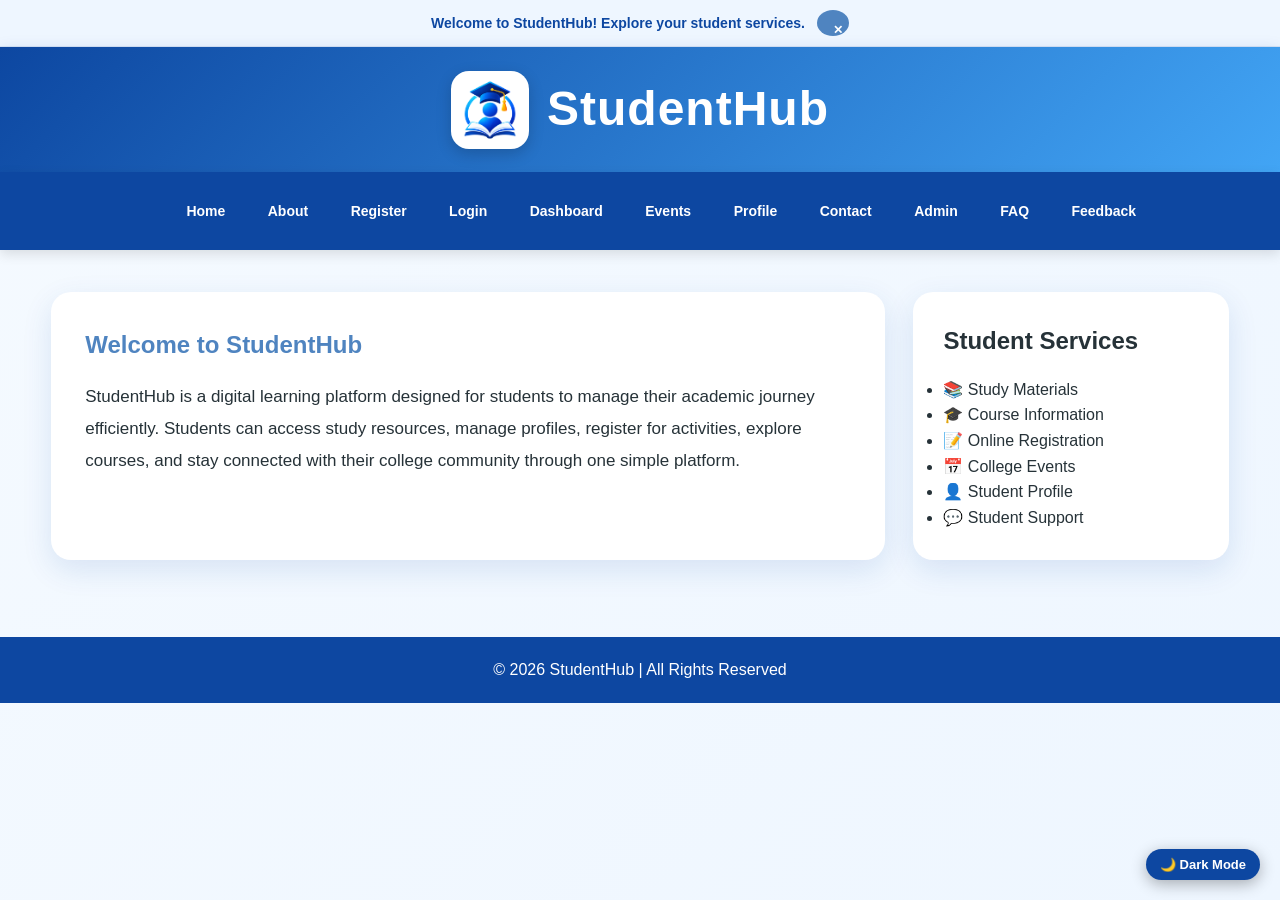
<file: html-main/index.html>
<!DOCTYPE html>
<html lang="en">
<head>
    <meta charset="UTF-8">
    <meta name="viewport" content="width=device-width, initial-scale=1.0">
    <title>StudentHub - Home</title>
    <link rel="stylesheet" href="style.css">
    
    <script src="script.js" defer></script>
</head>
<body>
<header>


<img src="logo.png" alt="StudentHub Logo">

<h1>StudentHub</h1>

</header>




<nav>

<a href="index.html"></a>
<a href="home.html">Home</a>
<a href="about.html">About</a>
<a href="register.html">Register</a>
<a href="login.html">Login</a>
<a href="dashboard.html">Dashboard</a>
<a href="events.html">Events</a>
<a href="profile.html">Profile</a>
<a href="contact.html">Contact</a>
<a href="admin.html">Admin</a>
<a href="faq.html">FAQ</a>
<a href="feedback.html">Feedback</a>

</nav>




<main>


<section>

<h2>Welcome to StudentHub</h2>


<p>

StudentHub is a digital learning platform designed for students to manage
their academic journey efficiently. Students can access study resources,
manage profiles, register for activities, explore courses, and stay connected
with their college community through one simple platform.

</p>




</section>



<aside>


<h2>Student Services</h2>


<ul>

<li>📚 Study Materials</li>

<li>🎓 Course Information</li>

<li>📝 Online Registration</li>

<li>📅 College Events</li>

<li>👤 Student Profile</li>

<li>💬 Student Support</li>


</ul>


</aside>


</main>




<footer>

<p>&copy; 2026 StudentHub | All Rights Reserved</p>

</footer>
</body>
</html>
</file>
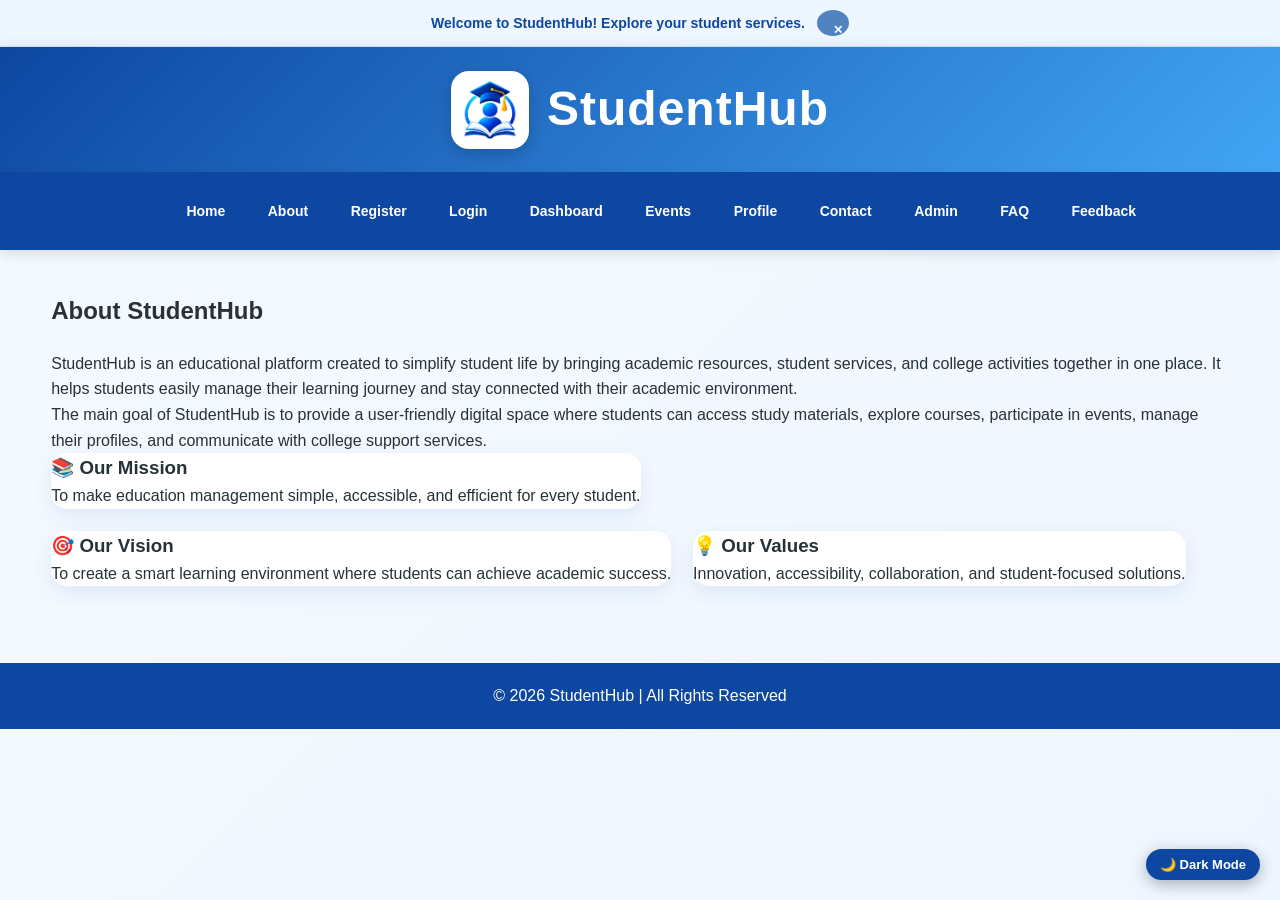
<file: html-main/about.html>
<!DOCTYPE html>
<html lang="en">
<head>
    <meta charset="UTF-8">
    <meta name="viewport" content="width=device-width, initial-scale=1.0">
    <title>StudentHub - About</title>
    
    <link rel="stylesheet" href="style.css">
        <script src="script.js" defer></script>
</head>
<body>
<header>

<img src="logo.png" alt="StudentHub Logo">


<h1>StudentHub</h1>

</header>




<nav>
    

<a href="index.html"></a>
<a href="home.html">Home</a>
<a href="about.html">About</a>
<a href="register.html">Register</a>
<a href="login.html">Login</a>
<a href="dashboard.html">Dashboard</a>
<a href="events.html">Events</a>
<a href="profile.html">Profile</a>
<a href="contact.html">Contact</a>
<a href="admin.html">Admin</a>
<a href="faq.html">FAQ</a>
<a href="feedback.html">Feedback</a>

</nav>




<main>


<div class="container">


<h2>About StudentHub</h2>


<p>

StudentHub is an educational platform created to simplify student life by
bringing academic resources, student services, and college activities together
in one place. It helps students easily manage their learning journey and stay
connected with their academic environment.

</p>


<p>

The main goal of StudentHub is to provide a user-friendly digital space where
students can access study materials, explore courses, participate in events,
manage their profiles, and communicate with college support services.

</p>



<div class="cards">


<div class="card">

<h3>📚 Our Mission</h3>

<p>
To make education management simple, accessible, and efficient for every student.
</p>

</div>



<div class="card">

<h3>🎯 Our Vision</h3>

<p>
To create a smart learning environment where students can achieve academic success.
</p>

</div>



<div class="card">

<h3>💡 Our Values</h3>

<p>
Innovation, accessibility, collaboration, and student-focused solutions.
</p>

</div>


</div>



</div>


</main>





<footer>

<p>&copy; 2026 StudentHub | All Rights Reserved</p>

</footer>
</body>
</html>
</file>
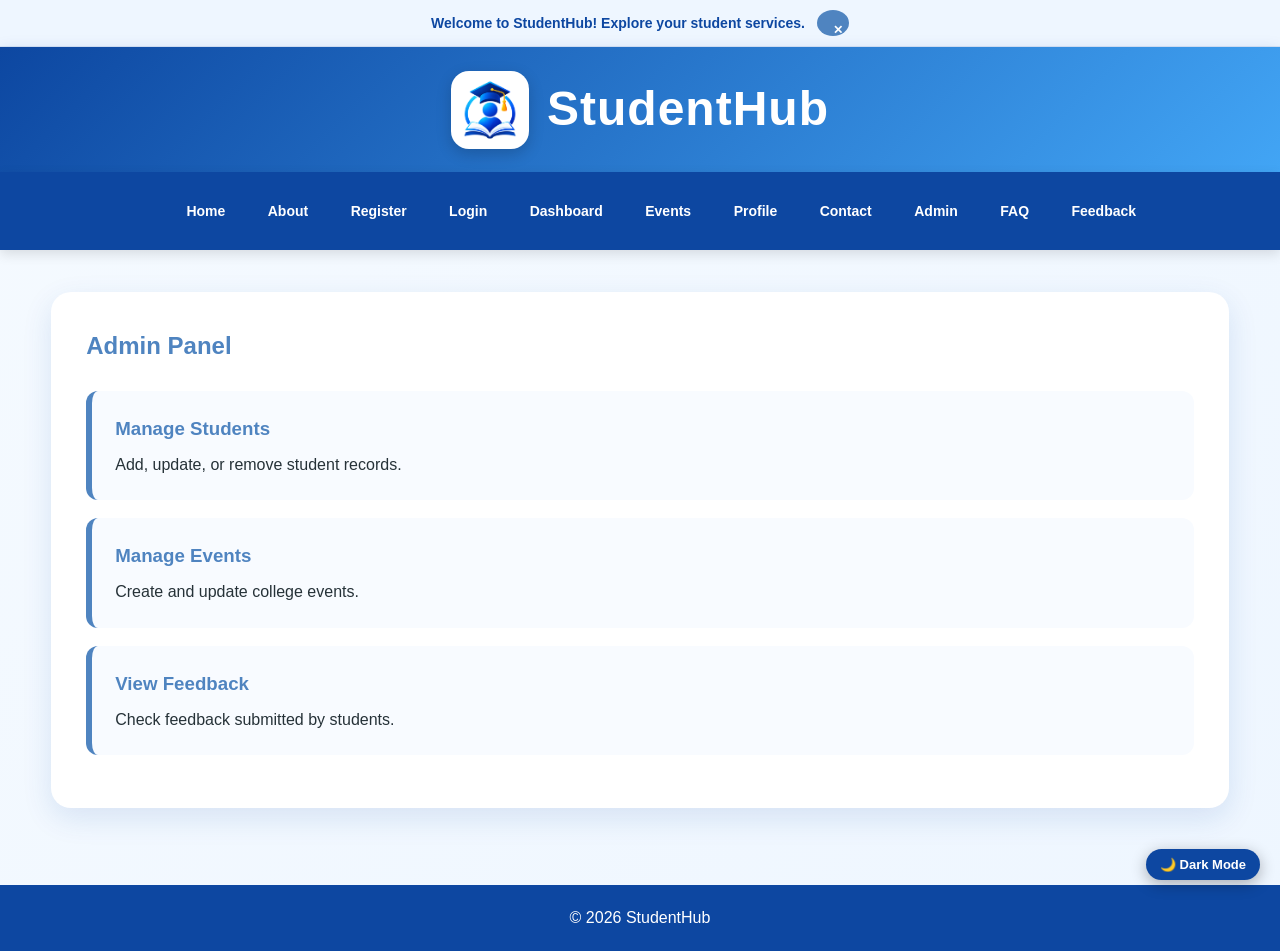
<file: html-main/admin.html>
<!DOCTYPE html>
<html lang="en">
<head>
    <meta charset="UTF-8">
    <meta name="viewport" content="width=device-width, initial-scale=1.0">
    <title>Admin | StudentHub</title>
    
    <link rel="stylesheet" href="style.css">
        <script src="script.js" defer></script>
</head>
<body>
<header>
        <img src="logo.png" alt="StudentHub Logo"> 
        <h1>StudentHub</h1>
    </header>

    <nav aria-label="Main Navigation">

        <a href="index.html"></a>
        <a href="home.html">Home</a>
        <a href="about.html">About</a>
        <a href="register.html">Register</a>
        <a href="login.html">Login</a>
        <a href="dashboard.html">Dashboard</a>
        <a href="events.html">Events</a>
        <a href="profile.html">Profile</a>
        <a href="contact.html">Contact</a>
        <a href="admin.html">Admin</a>
        <a href="faq.html">FAQ</a>
        <a href="feedback.html">Feedback</a>

    </nav>


    <main>

        <section>

            <h2>Admin Panel</h2>

            <article>
                <h3>Manage Students</h3>
                <p>Add, update, or remove student records.</p>
            </article>

            <article>
                <h3>Manage Events</h3>
                <p>Create and update college events.</p>
            </article>

            <article>
                <h3>View Feedback</h3>
                <p>Check feedback submitted by students.</p>
            </article>

        </section>

    </main>

    <footer>
        <p>&copy; 2026 StudentHub</p>
    </footer>
</body>
</html>
</file>
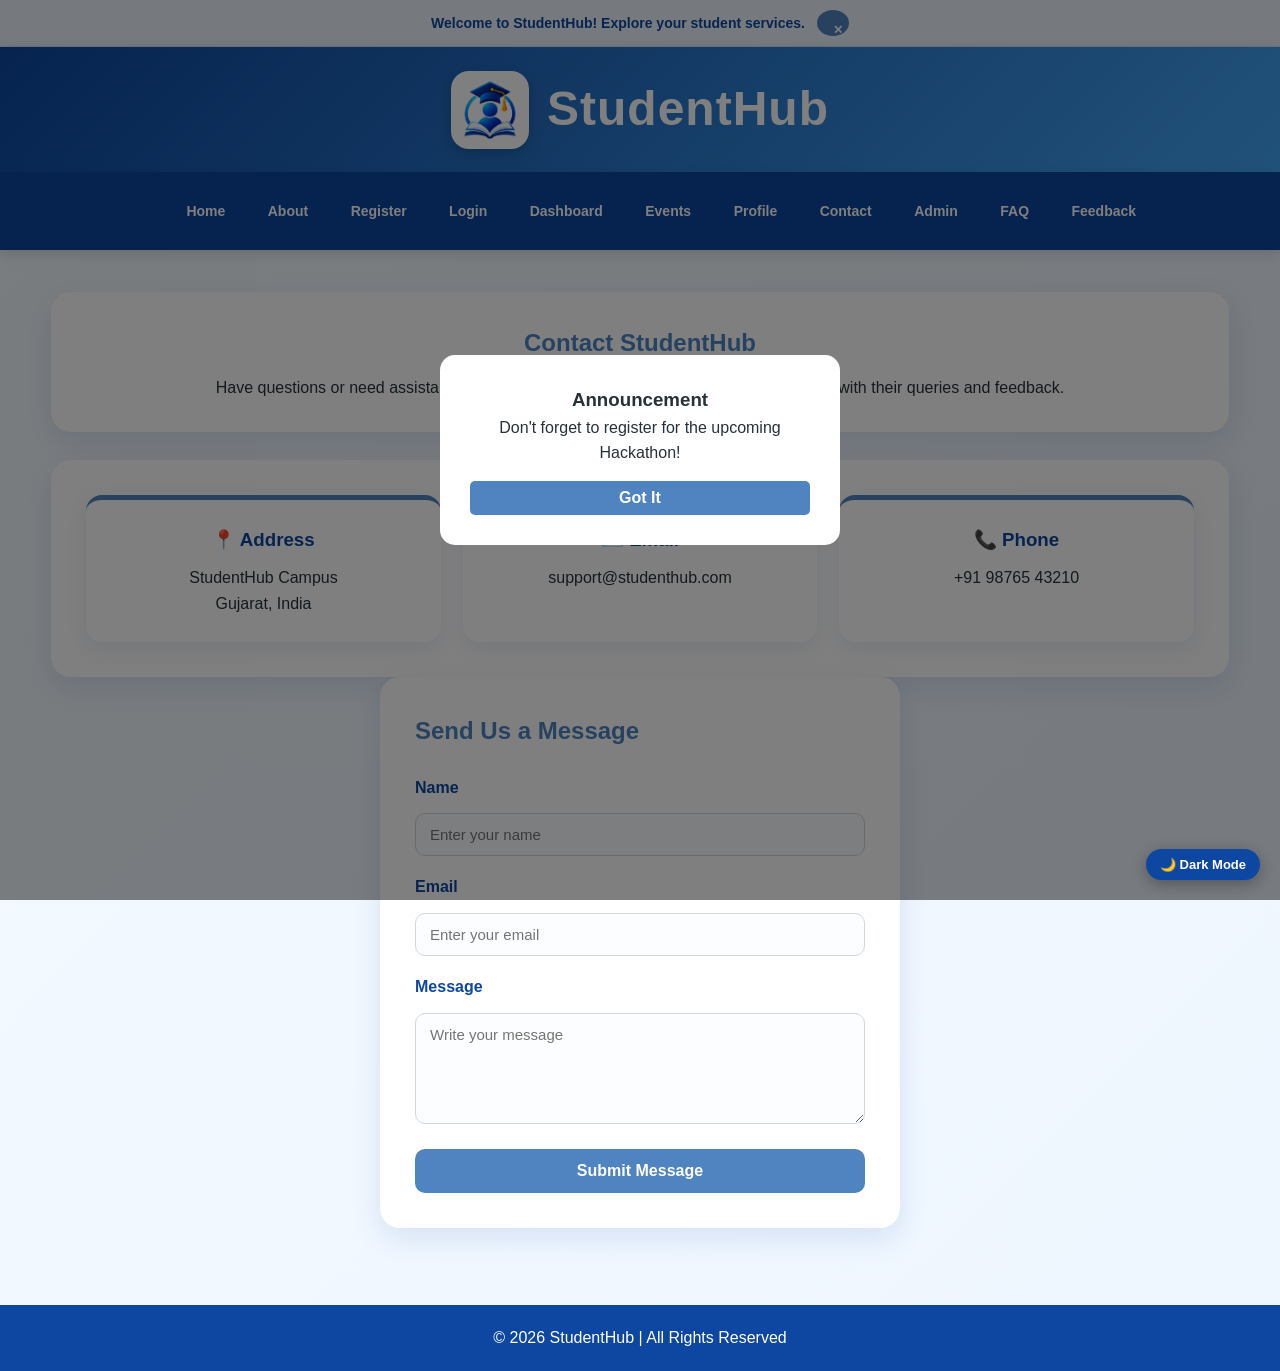
<file: html-main/contact.html>
<!DOCTYPE html>
<html lang="en">
<head>
    <meta charset="UTF-8">
    <meta name="viewport" content="width=device-width, initial-scale=1.0">
    <title>StudentHub - Contact</title>
    
    <link rel="stylesheet" href="style.css">
        <script src="script.js" defer></script>
</head>
<body>
<header>

<img src="logo.png" alt="StudentHub Logo">


<h1>StudentHub</h1>

</header>







<nav>

<a href="index.html"> </a>
<a href="home.html">Home</a>
<a href="about.html">About</a>
<a href="register.html">Register</a>
<a href="login.html">Login</a>
<a href="dashboard.html">Dashboard</a>
<a href="events.html">Events</a>
<a href="profile.html">Profile</a>
<a href="contact.html">Contact</a>
<a href="admin.html">Admin</a>
<a href="faq.html">FAQ</a>
<a href="feedback.html">Feedback</a>

</nav>







<main>


<div class="container">





<section class="title">


<h2>Contact StudentHub</h2>


<p>

Have questions or need assistance? Our support team is always ready to help
students with their queries and feedback.

</p>


</section>








<section class="contact-cards">



<div class="contact-card">

<h3>📍 Address</h3>

<p>
StudentHub Campus<br>
Gujarat, India
</p>

</div>





<div class="contact-card">

<h3>📧 Email</h3>

<p>
support@studenthub.com
</p>

</div>





<div class="contact-card">

<h3>📞 Phone</h3>

<p>
+91 98765 43210
</p>

</div>



</section>











<section class="form-box">



<h2>Send Us a Message</h2>



<form>



<label>Name</label>

<input type="text" placeholder="Enter your name" required>




<label>Email</label>

<input type="email" placeholder="Enter your email" required>




<label>Message</label>

<textarea rows="5" placeholder="Write your message"></textarea>





<button type="submit">

Submit Message

</button>




</form>

</div>



</section>






</div>


</main>







<footer>

<p>&copy; 2026 StudentHub | All Rights Reserved</p>

</footer>
</body>
</html>
</file>
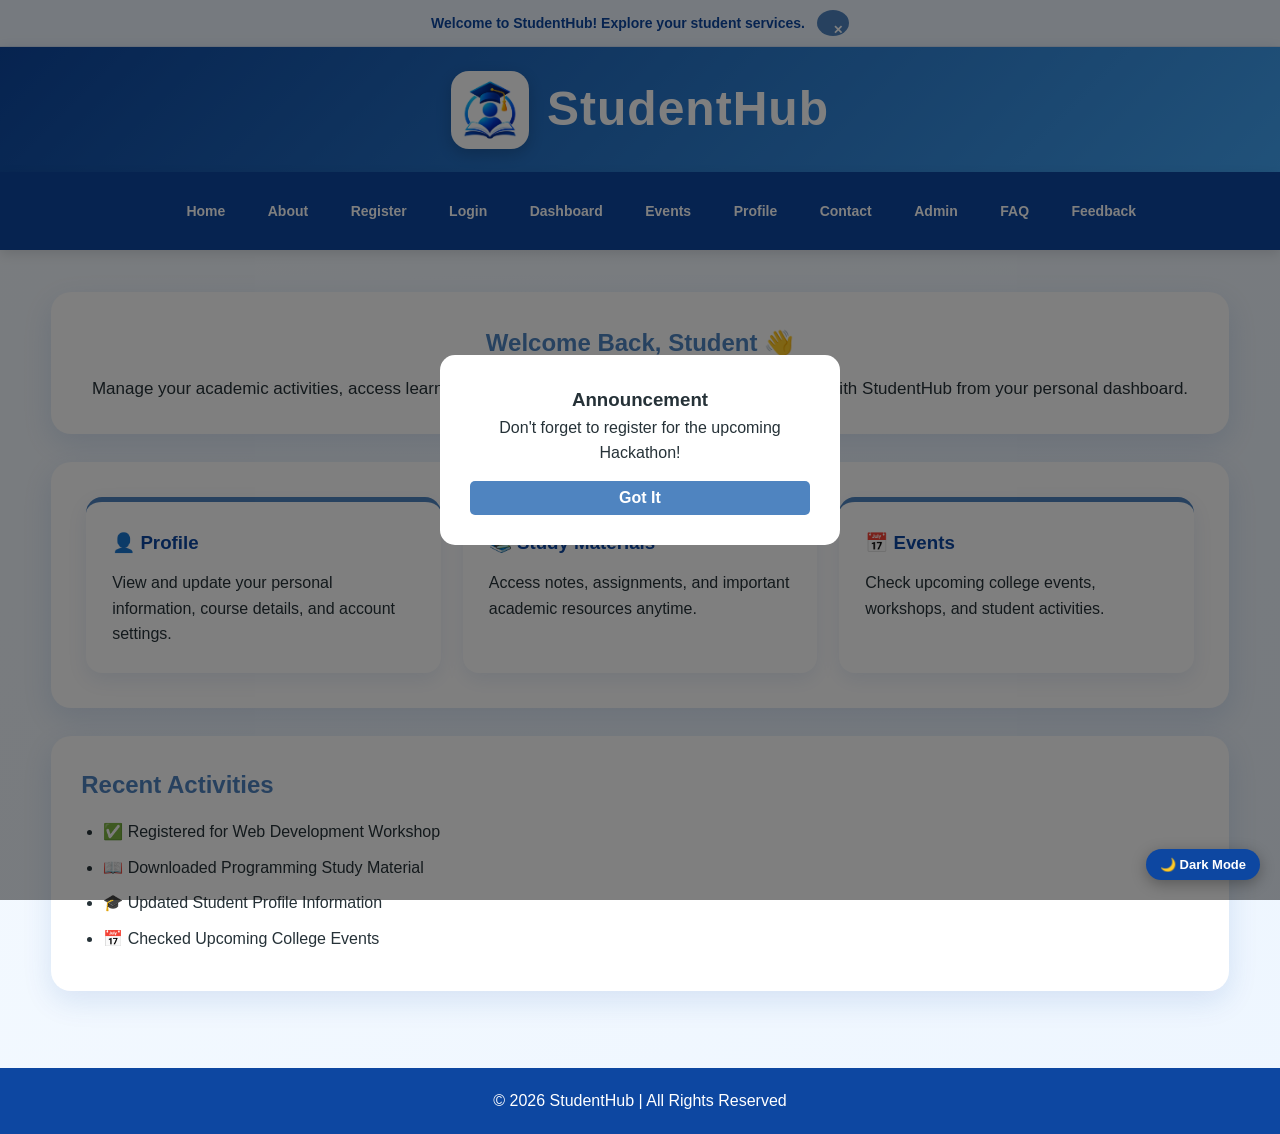
<file: html-main/dashboard.html>
<!DOCTYPE html>
<html lang="en">
<head>
    <meta charset="UTF-8">
    <meta name="viewport" content="width=device-width, initial-scale=1.0">
    <title>StudentHub - Dashboard</title>
    
    <link rel="stylesheet" href="style.css">
        <script src="script.js" defer></script>
</head>
<body>
<header>

<img src="logo.png" alt="StudentHub Logo">


<h1>StudentHub</h1>

</header>


<nav>

<a href="index.html"></a>
<a href="home.html">Home</a>
<a href="about.html">About</a>
<a href="register.html">Register</a>
<a href="login.html">Login</a>
<a href="dashboard.html">Dashboard</a>
<a href="events.html">Events</a>
<a href="profile.html">Profile</a>
<a href="contact.html">Contact</a>
<a href="admin.html">Admin</a>
<a href="faq.html">FAQ</a>
<a href="feedback.html">Feedback</a>

</nav>






<main>


<div class="dashboard">



<section class="welcome">

<h2>Welcome Back, Student 👋</h2>

<p>
Manage your academic activities, access learning resources, explore events,
and stay connected with StudentHub from your personal dashboard.
</p>

</section>







<section class="cards">


<div class="card">

<h3>👤 Profile</h3>

<p>
View and update your personal information, course details, and account settings.
</p>

</div>





<div class="card">

<h3>📚 Study Materials</h3>

<p>
Access notes, assignments, and important academic resources anytime.
</p>

</div>





<div class="card">

<h3>📅 Events</h3>

<p>
Check upcoming college events, workshops, and student activities.
</p>

</div>



</section>







<section class="activity">


<h2>Recent Activities</h2>


<ul>

<li>✅ Registered for Web Development Workshop</li>

<li>📖 Downloaded Programming Study Material</li>

<li>🎓 Updated Student Profile Information</li>

<li>📅 Checked Upcoming College Events</li>


</ul>


</section>






</div>


</main>







<footer>

<p>&copy; 2026 StudentHub | All Rights Reserved</p>

</footer>
</body>
</html>
</file>
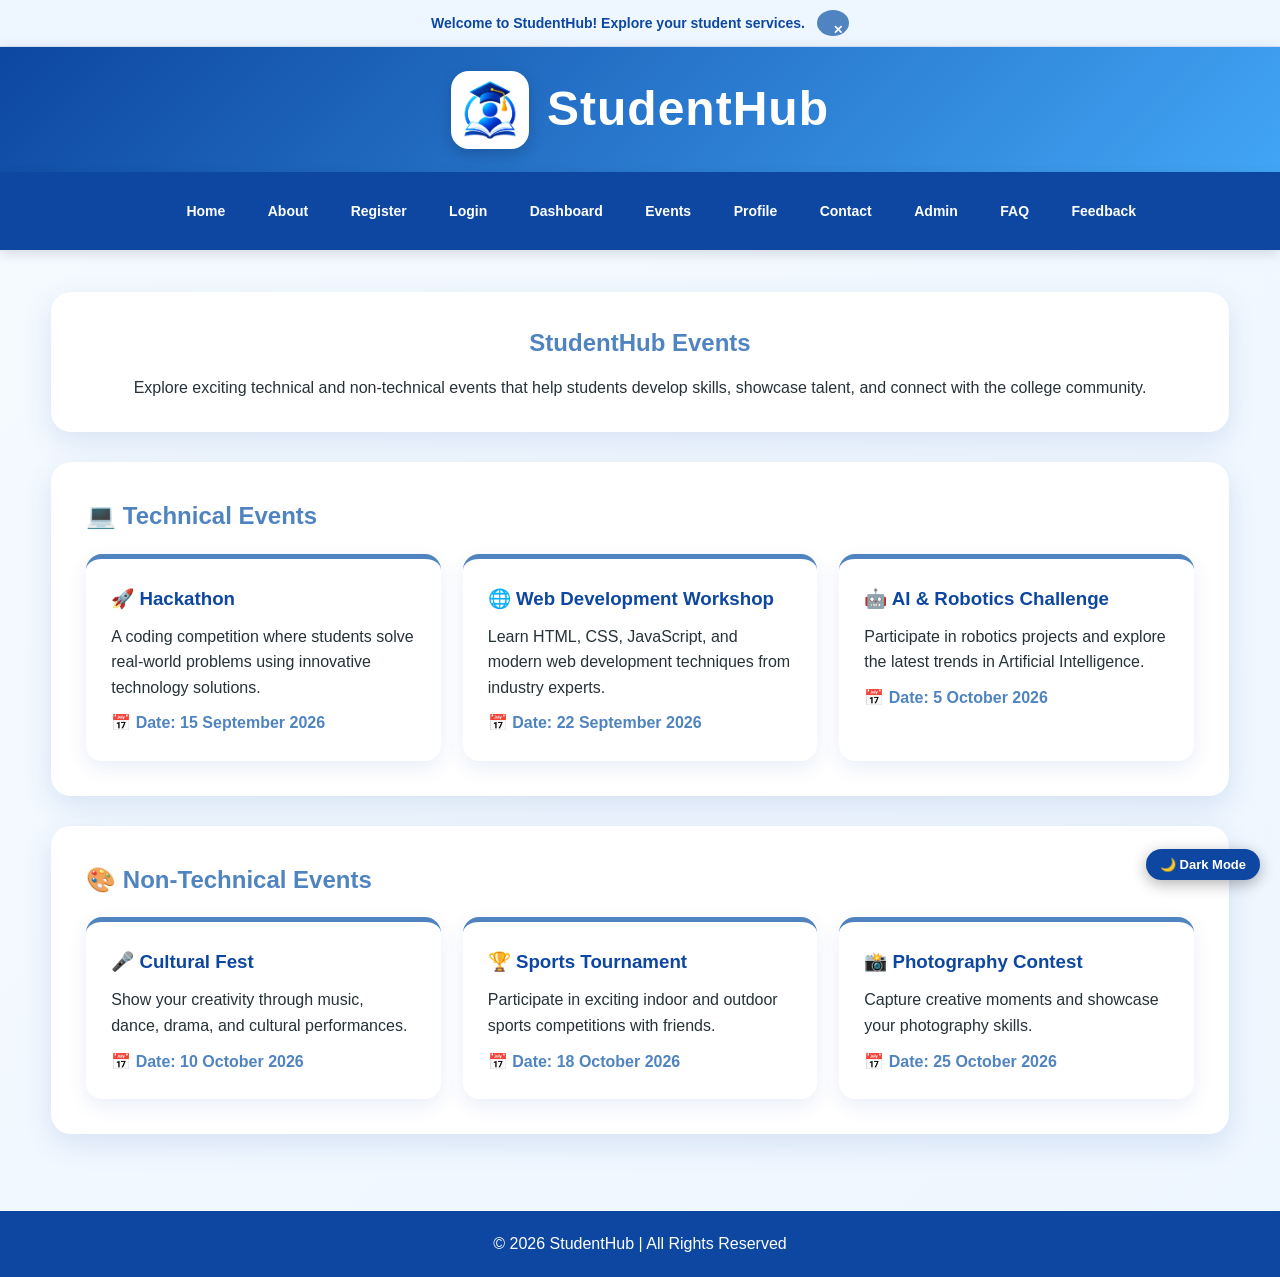
<file: html-main/events.html>
<!DOCTYPE html>
<html lang="en">
<head>
    <meta charset="UTF-8">
    <meta name="viewport" content="width=device-width, initial-scale=1.0">
    <title>StudentHub - Events</title>
    <link rel="stylesheet" href="style.css">
    <script src="script.js" defer></script>
</head>
<body>
<header>

<img src="logo.png" alt="StudentHub Logo">


<h1>StudentHub</h1>

</header>







<nav>

<a href="index.html"></a>
<a href="home.html">Home</a>
<a href="about.html">About</a>
<a href="register.html">Register</a>
<a href="login.html">Login</a>
<a href="dashboard.html">Dashboard</a>
<a href="events.html">Events</a>
<a href="profile.html">Profile</a>
<a href="contact.html">Contact</a>
<a href="admin.html">Admin</a>
<a href="faq.html">FAQ</a>
<a href="feedback.html">Feedback</a>

</nav>







<main>


<div class="container">



<section class="title">


<h2>StudentHub Events</h2>


<p>

Explore exciting technical and non-technical events that help students
develop skills, showcase talent, and connect with the college community.

</p>


</section>







<section class="event-section">


<h2>💻 Technical Events</h2>



<div class="events">





<div class="event-card">

<h3>🚀 Hackathon</h3>

<p>
A coding competition where students solve real-world problems using
innovative technology solutions.
</p>

<span>📅 Date: 15 September 2026</span>

</div>






<div class="event-card">

<h3>🌐 Web Development Workshop</h3>

<p>
Learn HTML, CSS, JavaScript, and modern web development techniques from
industry experts.
</p>

<span>📅 Date: 22 September 2026</span>

</div>






<div class="event-card">

<h3>🤖 AI & Robotics Challenge</h3>

<p>
Participate in robotics projects and explore the latest trends in
Artificial Intelligence.
</p>

<span>📅 Date: 5 October 2026</span>

</div>




</div>


</section>









<section class="event-section">


<h2>🎨 Non-Technical Events</h2>



<div class="events">





<div class="event-card">

<h3>🎤 Cultural Fest</h3>

<p>
Show your creativity through music, dance, drama, and cultural performances.
</p>

<span>📅 Date: 10 October 2026</span>

</div>







<div class="event-card">

<h3>🏆 Sports Tournament</h3>

<p>
Participate in exciting indoor and outdoor sports competitions with friends.
</p>

<span>📅 Date: 18 October 2026</span>

</div>







<div class="event-card">

<h3>📸 Photography Contest</h3>

<p>
Capture creative moments and showcase your photography skills.
</p>

<span>📅 Date: 25 October 2026</span>

</div>





</div>


</section>






</div>


</main>








<footer>

<p>&copy; 2026 StudentHub | All Rights Reserved</p>

</footer>
</body>
</html>
</file>
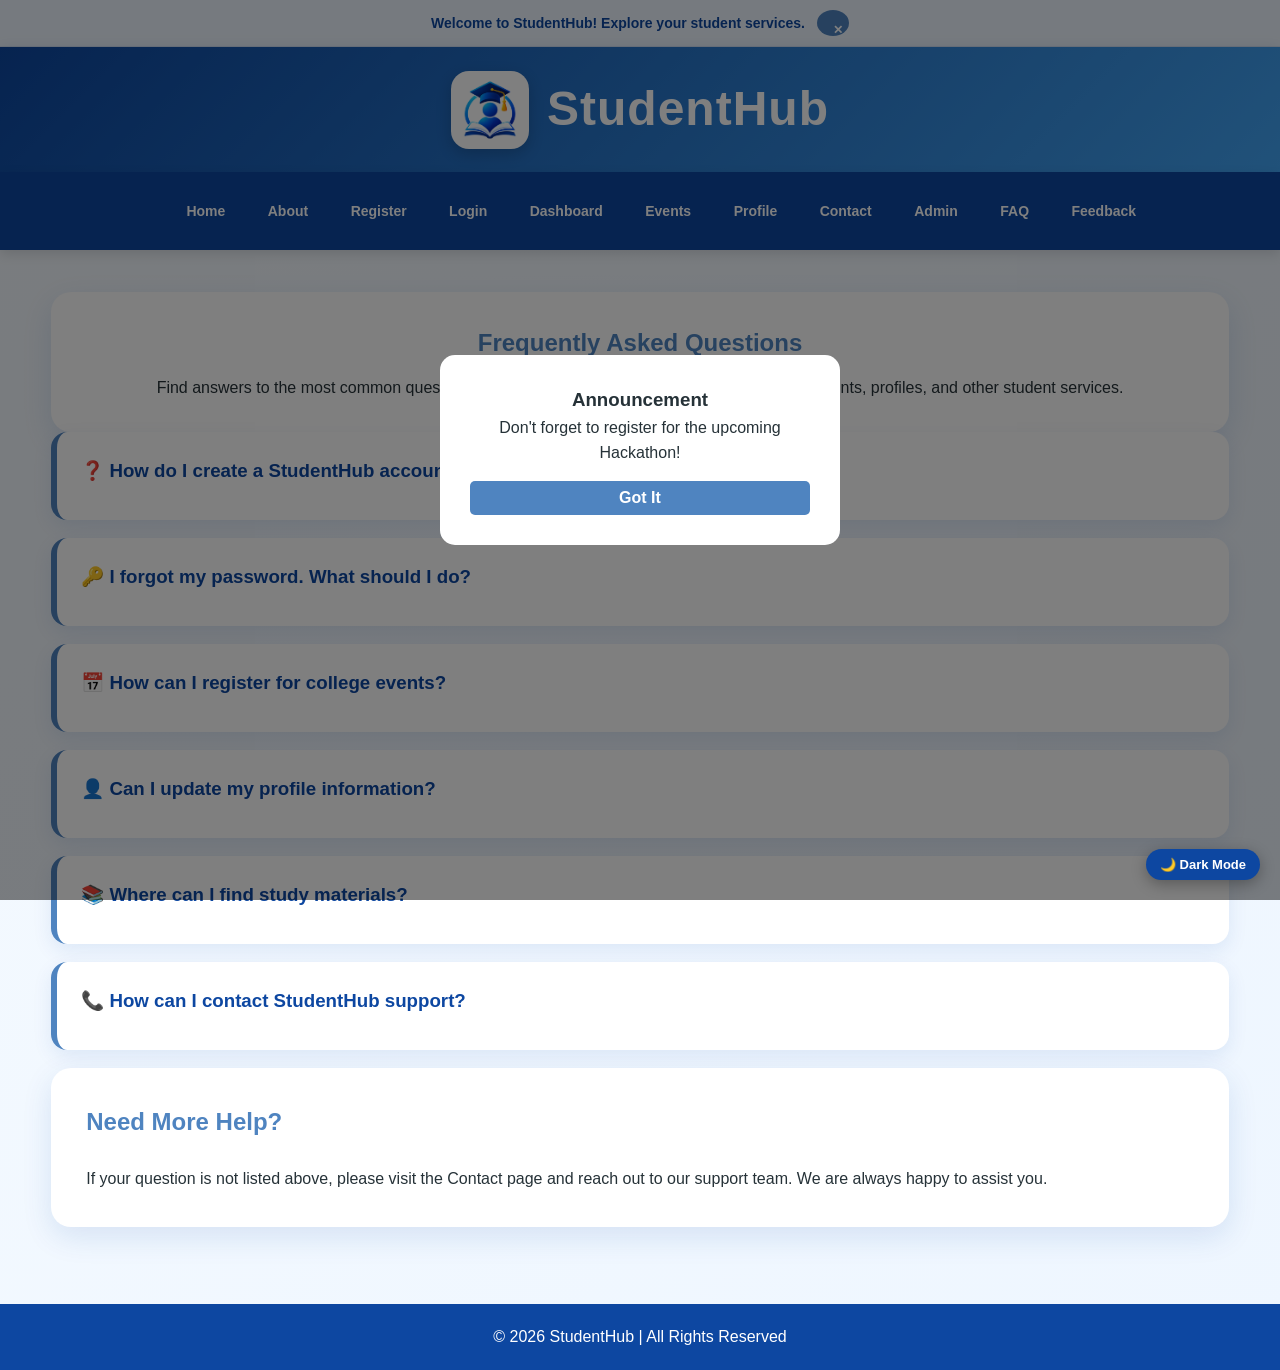
<file: html-main/faq.html>
<!DOCTYPE html>
<html lang="en">
<head>
    <meta charset="UTF-8">
    <meta name="viewport" content="width=device-width, initial-scale=1.0">
    <title>StudentHub - FAQ</title>
    <link rel="stylesheet" href="style.css">
    <script src="script.js" defer></script>
</head>
<body>
<header>

<img src="logo.png" alt="StudentHub Logo">


<h1>StudentHub</h1>

</header>


<nav>

<a href="index.html"></a>
<a href="home.html">Home</a>
<a href="about.html">About</a>
<a href="register.html">Register</a>
<a href="login.html">Login</a>
<a href="dashboard.html">Dashboard</a>
<a href="events.html">Events</a>
<a href="profile.html">Profile</a>
<a href="contact.html">Contact</a>
<a href="admin.html">Admin</a>
<a href="faq.html">FAQ</a>
<a href="feedback.html">Feedback</a>

</nav>


<main>

<div class="container">

<section class="title">

<h2>Frequently Asked Questions</h2>

<p>
Find answers to the most common questions about StudentHub, including
registration, login, events, profiles, and other student services.
</p>

</section>


<div class="faq-box">

<h3>❓ How do I create a StudentHub account?</h3>

<p>
Go to the <strong>Register</strong> page, fill in your personal details,
and click the <strong>Create Account</strong> button.
</p>

</div>


<div class="faq-box">

<h3>🔑 I forgot my password. What should I do?</h3>

<p>
Click the <strong>Forgot Password</strong> link on the Login page and
follow the instructions to reset your password.
</p>

</div>


<div class="faq-box">

<h3>📅 How can I register for college events?</h3>

<p>
Visit the <strong>Events</strong> page to view technical and non-technical
events. Select the event you wish to participate in and complete the registration process.
</p>

</div>


<div class="faq-box">

<h3>👤 Can I update my profile information?</h3>

<p>
Yes. Open the <strong>Profile</strong> page where you can view and update
your personal and academic details.
</p>

</div>


<div class="faq-box">

<h3>📚 Where can I find study materials?</h3>

<p>
Study materials, assignments, and academic resources are available through
your Student Dashboard.
</p>

</div>


<div class="faq-box">

<h3>📞 How can I contact StudentHub support?</h3>

<p>
Visit the <strong>Contact</strong> page to find our email address, phone
number, and office location.
</p>

</div>


<section class="help">

<h2>Need More Help?</h2>

<p>
If your question is not listed above, please visit the Contact page and
reach out to our support team. We are always happy to assist you.
</p>

</section>

</div>

</main>



<footer>

<p>&copy; 2026 StudentHub | All Rights Reserved</p>

</footer>
</body>
</html>
</file>
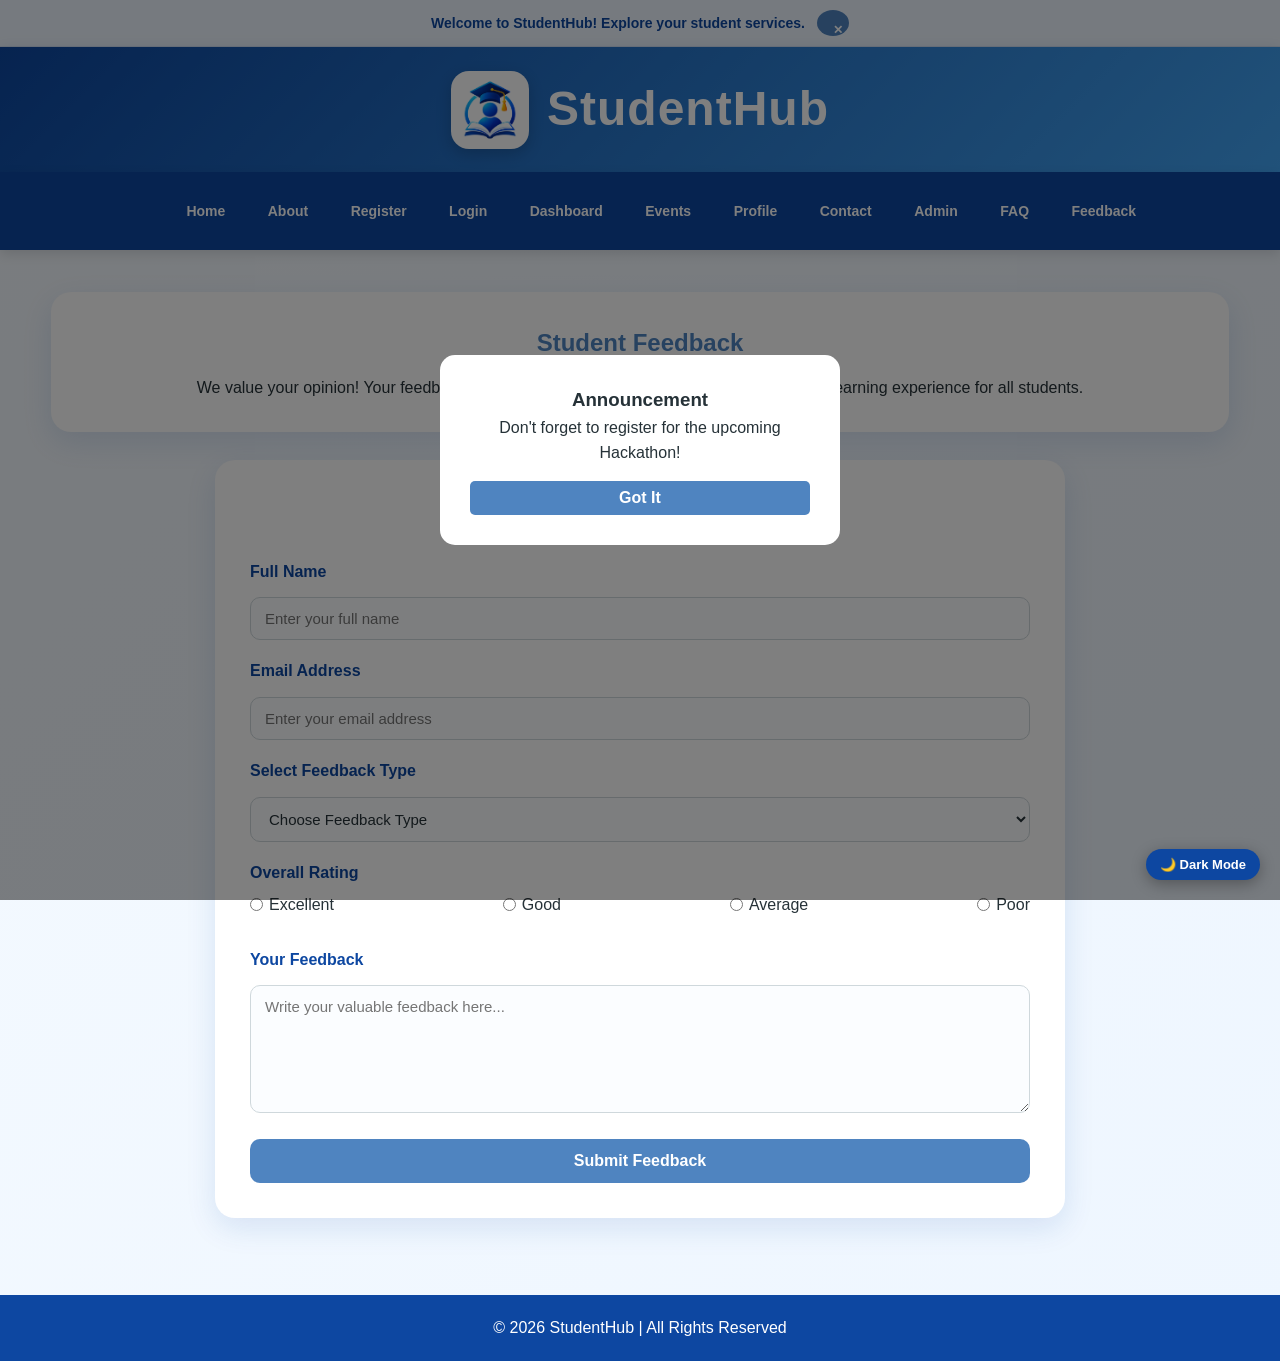
<file: html-main/feedback.html>
<!DOCTYPE html>
<html lang="en">
<head>
    <meta charset="UTF-8">
    <meta name="viewport" content="width=device-width, initial-scale=1.0">
    <title>StudentHub - Feedback</title>
    <link rel="stylesheet" href="style.css">
    <script src="script.js" defer></script>
</head>
<body>
<header>

<img src="logo.png" alt="StudentHub Logo">


<h1>StudentHub</h1>

</header>



<nav>

<a href="index.html"></a>
<a href="home.html">Home</a>
<a href="about.html">About</a>
<a href="register.html">Register</a>
<a href="login.html">Login</a>
<a href="dashboard.html">Dashboard</a>
<a href="events.html">Events</a>
<a href="profile.html">Profile</a>
<a href="contact.html">Contact</a>
<a href="admin.html">Admin</a>
<a href="faq.html">FAQ</a>
<a href="feedback.html">Feedback</a>

</nav>



<main>

<div class="container">

<section class="heading">

<h2>Student Feedback</h2>

<p>

We value your opinion! Your feedback helps us improve StudentHub and provide
a better learning experience for all students.

</p>

</section>



<section class="feedback-form">

<h2>Feedback Form</h2>

<form>

<label>Full Name</label>
<input type="text" placeholder="Enter your full name" required>

<label>Email Address</label>
<input type="email" placeholder="Enter your email address" required>

<label>Select Feedback Type</label>

<select required>

<option value="">Choose Feedback Type</option>
<option>Website Design</option>
<option>Study Materials</option>
<option>Events</option>
<option>Technical Support</option>
<option>Suggestion</option>
<option>Complaint</option>

</select>

<label>Overall Rating</label>

<div class="rating">

<label><input type="radio" name="rating"> Excellent</label>

<label><input type="radio" name="rating"> Good</label>

<label><input type="radio" name="rating"> Average</label>

<label><input type="radio" name="rating"> Poor</label>

</div>

<label>Your Feedback</label>

<textarea rows="6" placeholder="Write your valuable feedback here..." required></textarea>

<button type="submit">Submit Feedback</button>

</form>

</section>

</div>

</main>



<footer>

<p>&copy; 2026 StudentHub | All Rights Reserved</p>

</footer>
</body>
</html>
</file>
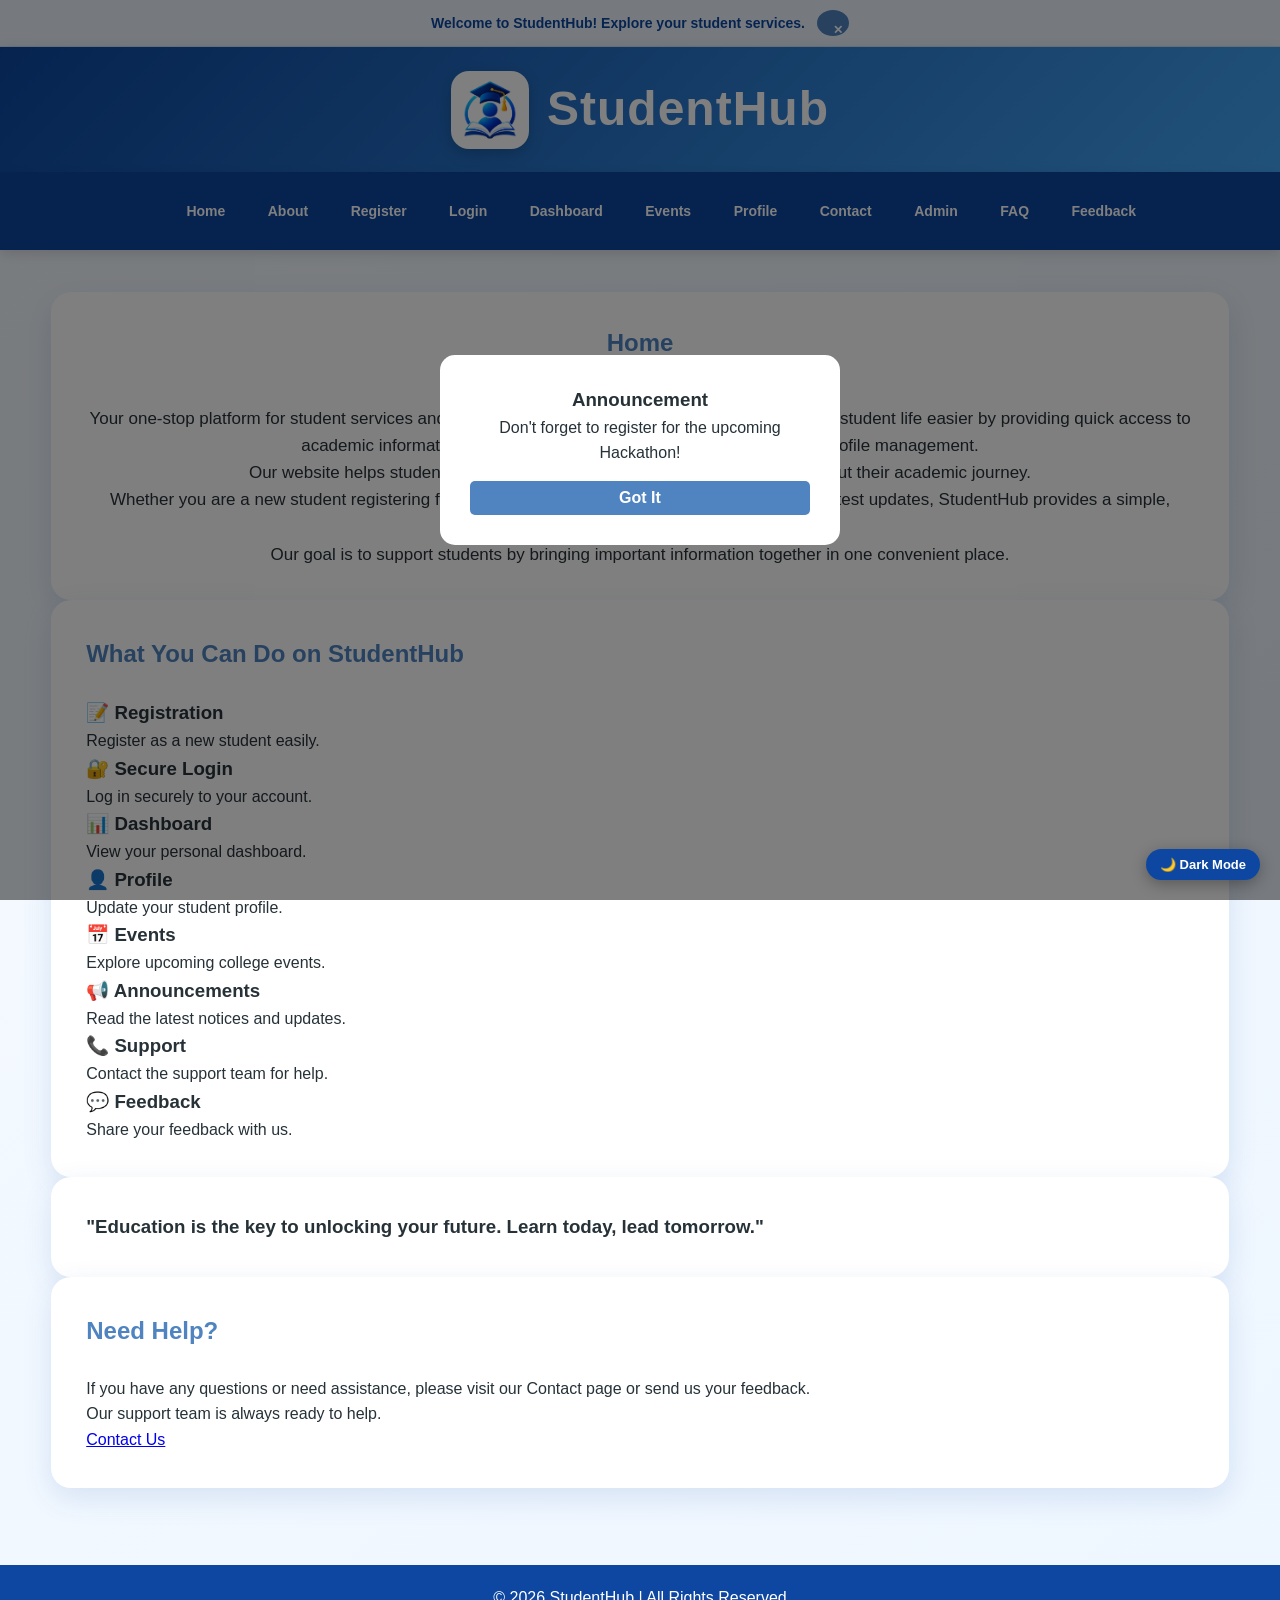
<file: html-main/home.html>
<!DOCTYPE html>
<html lang="en">

<head>
    <meta charset="UTF-8">
    <meta name="viewport" content="width=device-width, initial-scale=1.0">

    <title>StudentHub - Home</title>

    <link rel="stylesheet" href="style.css">
    <script src="script.js" defer></script>
</head>

<body>

    <!-- Header -->
    <header>
        <img src="logo.png" alt="StudentHub Logo">
        <h1>StudentHub</h1>
    </header>


    <!-- Navigation Bar -->
    <nav>
        <a href="index.html"></a>
        <a href="home.html">Home</a>
        <a href="about.html">About</a>
        <a href="register.html">Register</a>
        <a href="login.html">Login</a>
        <a href="dashboard.html">Dashboard</a>
        <a href="events.html">Events</a>
        <a href="profile.html">Profile</a>
        <a href="contact.html">Contact</a>
        <a href="admin.html">Admin</a>
        <a href="faq.html">FAQ</a>
        <a href="feedback.html">Feedback</a>
    </nav>


    <!-- Main Content -->
    <main>

        <!-- Welcome Section -->
        <section class="welcome">

            <h2>Home</h2>

            <h3>Welcome to StudentHub</h3>

            <p>
                Your one-stop platform for student services and campus activities.
                StudentHub is designed to make student life easier by providing
                quick access to academic information, college events,
                announcements, and personal profile management.
            </p>

            <p>
                Our website helps students stay informed, connected, and organized
                throughout their academic journey.
            </p>

            <p>
                Whether you are a new student registering for the first time or
                a returning student checking the latest updates, StudentHub
                provides a simple, secure, and user-friendly experience.
            </p>

            <p>
                Our goal is to support students by bringing important information
                together in one convenient place.
            </p>

        </section>


        <!-- StudentHub Features -->
        <section class="features">

            <h2>What You Can Do on StudentHub</h2>

            <div class="feature-container">

                <div class="feature-card">
                    <h3>📝 Registration</h3>
                    <p>Register as a new student easily.</p>
                </div>

                <div class="feature-card">
                    
                    <h3>🔐 Secure Login</h3>
                    <p>Log in securely to your account.</p>
                </div>

                <div class="feature-card">
                    <h3>📊 Dashboard</h3>
                    <p>View your personal dashboard.</p>
                </div>

                <div class="feature-card">
                    <h3>👤 Profile</h3>
                    <p>Update your student profile.</p>
                </div>

                <div class="feature-card">
                    <h3>📅 Events</h3>
                    <p>Explore upcoming college events.</p>
                </div>

                <div class="feature-card">
                    <h3>📢 Announcements</h3>
                    <p>Read the latest notices and updates.</p>
                </div>

                <div class="feature-card">
                    <h3>📞 Support</h3>
                    <p>Contact the support team for help.</p>
                </div>

                <div class="feature-card">
                    <h3>💬 Feedback</h3>
                    <p>Share your feedback with us.</p>
                </div>

            </div>

        </section>


        <!-- Quote -->
        <section class="quote">

            <h3>
                "Education is the key to unlocking your future.
                Learn today, lead tomorrow."
            </h3>

        </section>


        <!-- Help Section -->
        <section class="help">

            <h2>Need Help?</h2>

            <p>
                If you have any questions or need assistance,
                please visit our Contact page or send us your feedback.
            </p>

            <p>
                Our support team is always ready to help.
            </p>

            <a href="contact.html" class="button">Contact Us</a>

        </section>

    </main>


    <!-- Footer -->
    <footer>

        <p>
            &copy; 2026 StudentHub | All Rights Reserved
        </p>

    </footer>

</body>

</html>
</file>
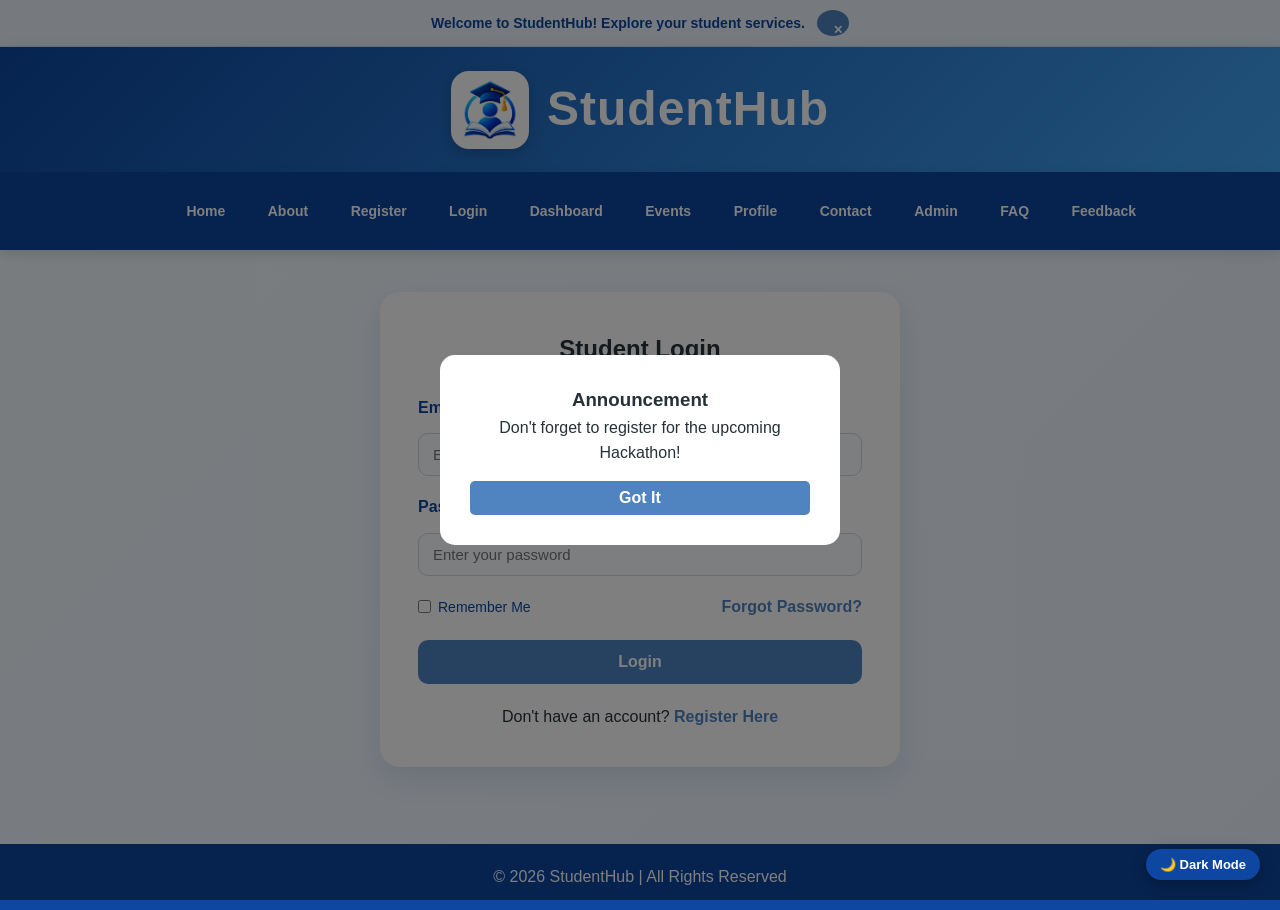
<file: html-main/login.html>
<!DOCTYPE html>
<html lang="en">
<head>
    <meta charset="UTF-8">
    <meta name="viewport" content="width=device-width, initial-scale=1.0">
    <title>StudentHub - Login</title>
    <link rel="stylesheet" href="style.css">
    <script src="script.js" defer></script>
</head>
<body>
<header>

<img src="logo.png" alt="StudentHub Logo">


<h1>StudentHub</h1>

</header>






<nav>

<a href="index.html"> </a>
<a href="home.html">Home</a>
<a href="about.html">About</a>
<a href="register.html">Register</a>
<a href="login.html">Login</a>
<a href="dashboard.html">Dashboard</a>
<a href="events.html">Events</a>
<a href="profile.html">Profile</a>
<a href="contact.html">Contact</a>
<a href="admin.html">Admin</a>
<a href="faq.html">FAQ</a>
<a href="feedback.html">Feedback</a>

</nav>






<main>


<div class="login-box">


<h2>Student Login</h2>



<form>


<label>Email Address</label>

<input type="email" placeholder="Enter your email" required>




<label>Password</label>

<input type="password" placeholder="Enter your password" required>





<div class="options">


<label>

<input type="checkbox">

Remember Me

</label>


<a href="#">Forgot Password?</a>


</div>





<button type="submit">

Login

</button>



</form>




<div class="register">

Don't have an account?

<a href="register.html">

Register Here

</a>


</div>



</div>


</main>






<footer>

<p>&copy; 2026 StudentHub | All Rights Reserved</p>

</footer>
</body>
</html>
</file>
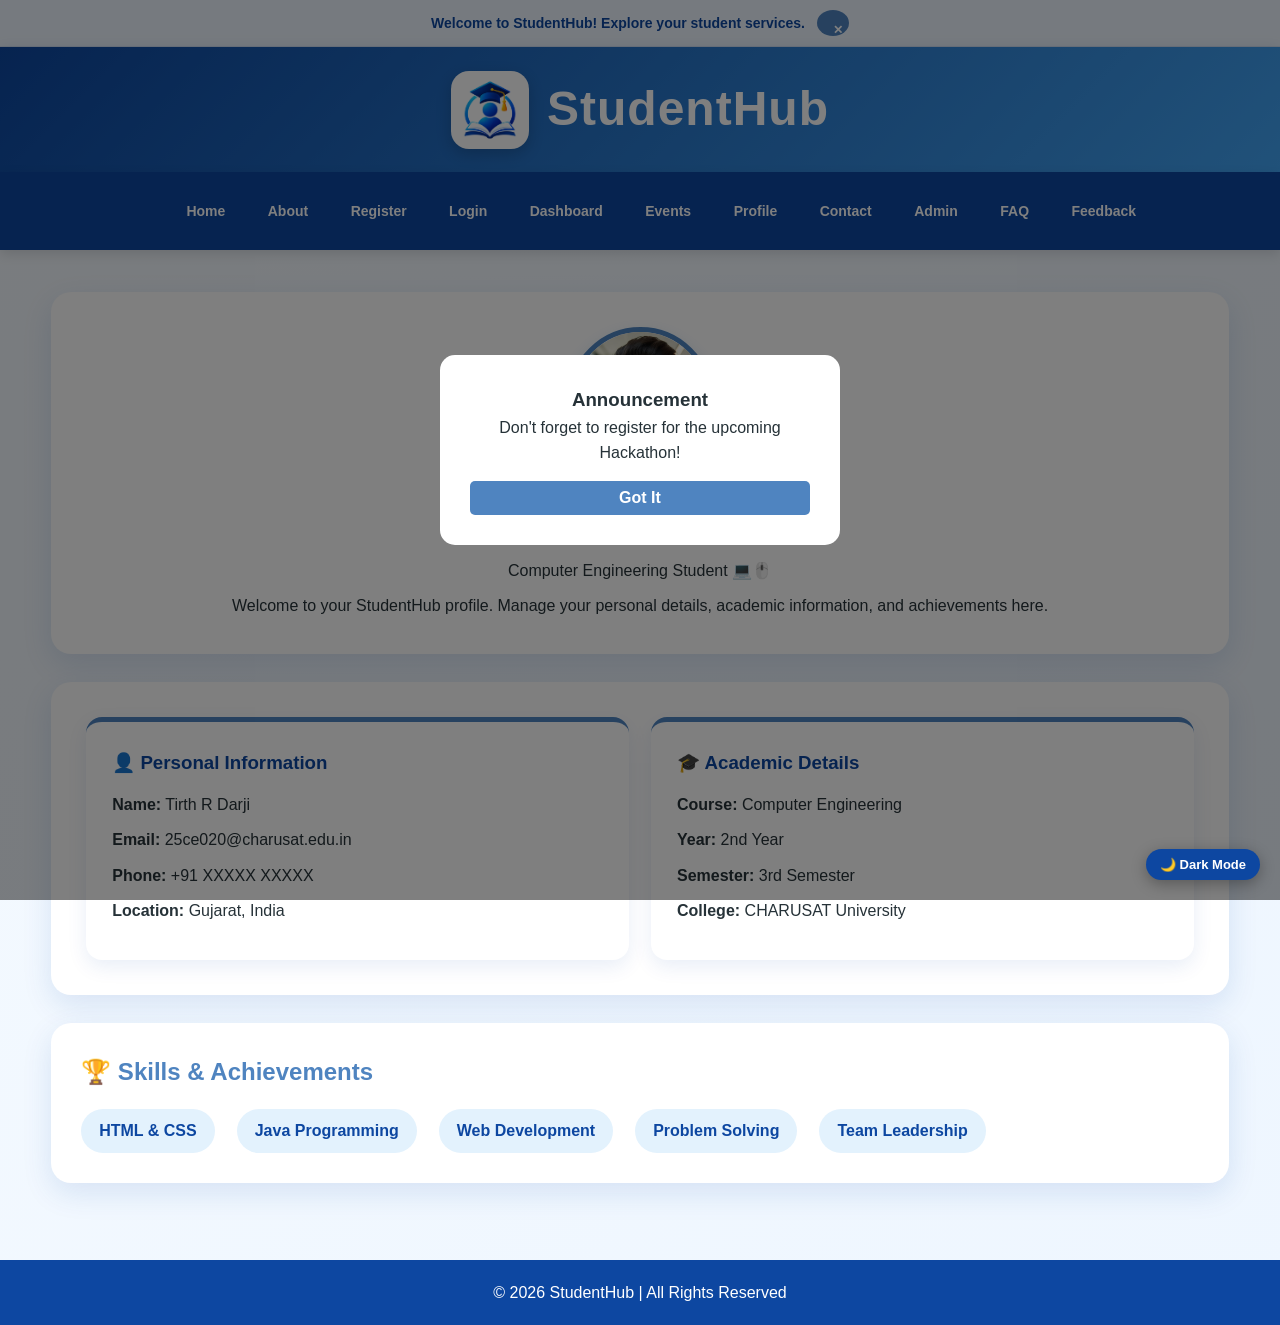
<file: html-main/profile.html>
<!DOCTYPE html>
<html lang="en">
<head>
    <meta charset="UTF-8">
    <meta name="viewport" content="width=device-width, initial-scale=1.0">
    <title>StudentHub - Profile</title>
        <script src="script.js" defer></script>
    <link rel="stylesheet" href="style.css">
</head>
<body>
<header>

<img src="logo.png" alt="StudentHub Logo">

<h1>StudentHub</h1>

</header>







<nav>

<a href="index.html"></a>
<a href="home.html">Home</a>
<a href="about.html">About</a>
<a href="register.html">Register</a>
<a href="login.html">Login</a>
<a href="dashboard.html">Dashboard</a>
<a href="events.html">Events</a>
<a href="profile.html">Profile</a>
<a href="contact.html">Contact</a>
<a href="admin.html">Admin</a>
<a href="faq.html">FAQ</a>
<a href="feedback.html">Feedback</a>

</nav>








<main>


<div class="container">





<section class="profile-card">


<img src="profilepicture.jpeg" alt="Student Profile">


<h2> Tirth R Darji </h2>


<p>
Computer Engineering Student 💻🖱️
</p>


<p>
Welcome to your StudentHub profile. Manage your personal details,
academic information, and achievements here.
</p>



</section>







<section class="sections">





<div class="box">

<h3>👤 Personal Information</h3>


<p><b>Name:</b> Tirth R Darji</p>

<p><b>Email:</b>  25ce020@charusat.edu.in</p>

<p><b>Phone:</b> +91 XXXXX XXXXX</p>

<p><b>Location:</b> Gujarat, India</p>


</div>








<div class="box">

<h3>🎓 Academic Details</h3>


<p><b>Course:</b> Computer Engineering</p>

<p><b>Year:</b> 2nd Year</p>

<p><b>Semester:</b> 3rd Semester</p>

<p><b>College:</b> CHARUSAT University</p>


</div>





</section>









<section class="skills">


<h2>🏆 Skills & Achievements</h2>



<div class="skill-list">


<div class="skill">
HTML & CSS
</div>


<div class="skill">
Java Programming
</div>


<div class="skill">
Web Development
</div>


<div class="skill">
Problem Solving
</div>


<div class="skill">
Team Leadership
</div>


</div>


</section>






</div>


</main>








<footer>

<p>&copy; 2026 StudentHub | All Rights Reserved</p>

</footer>
</body>
</html>
</file>
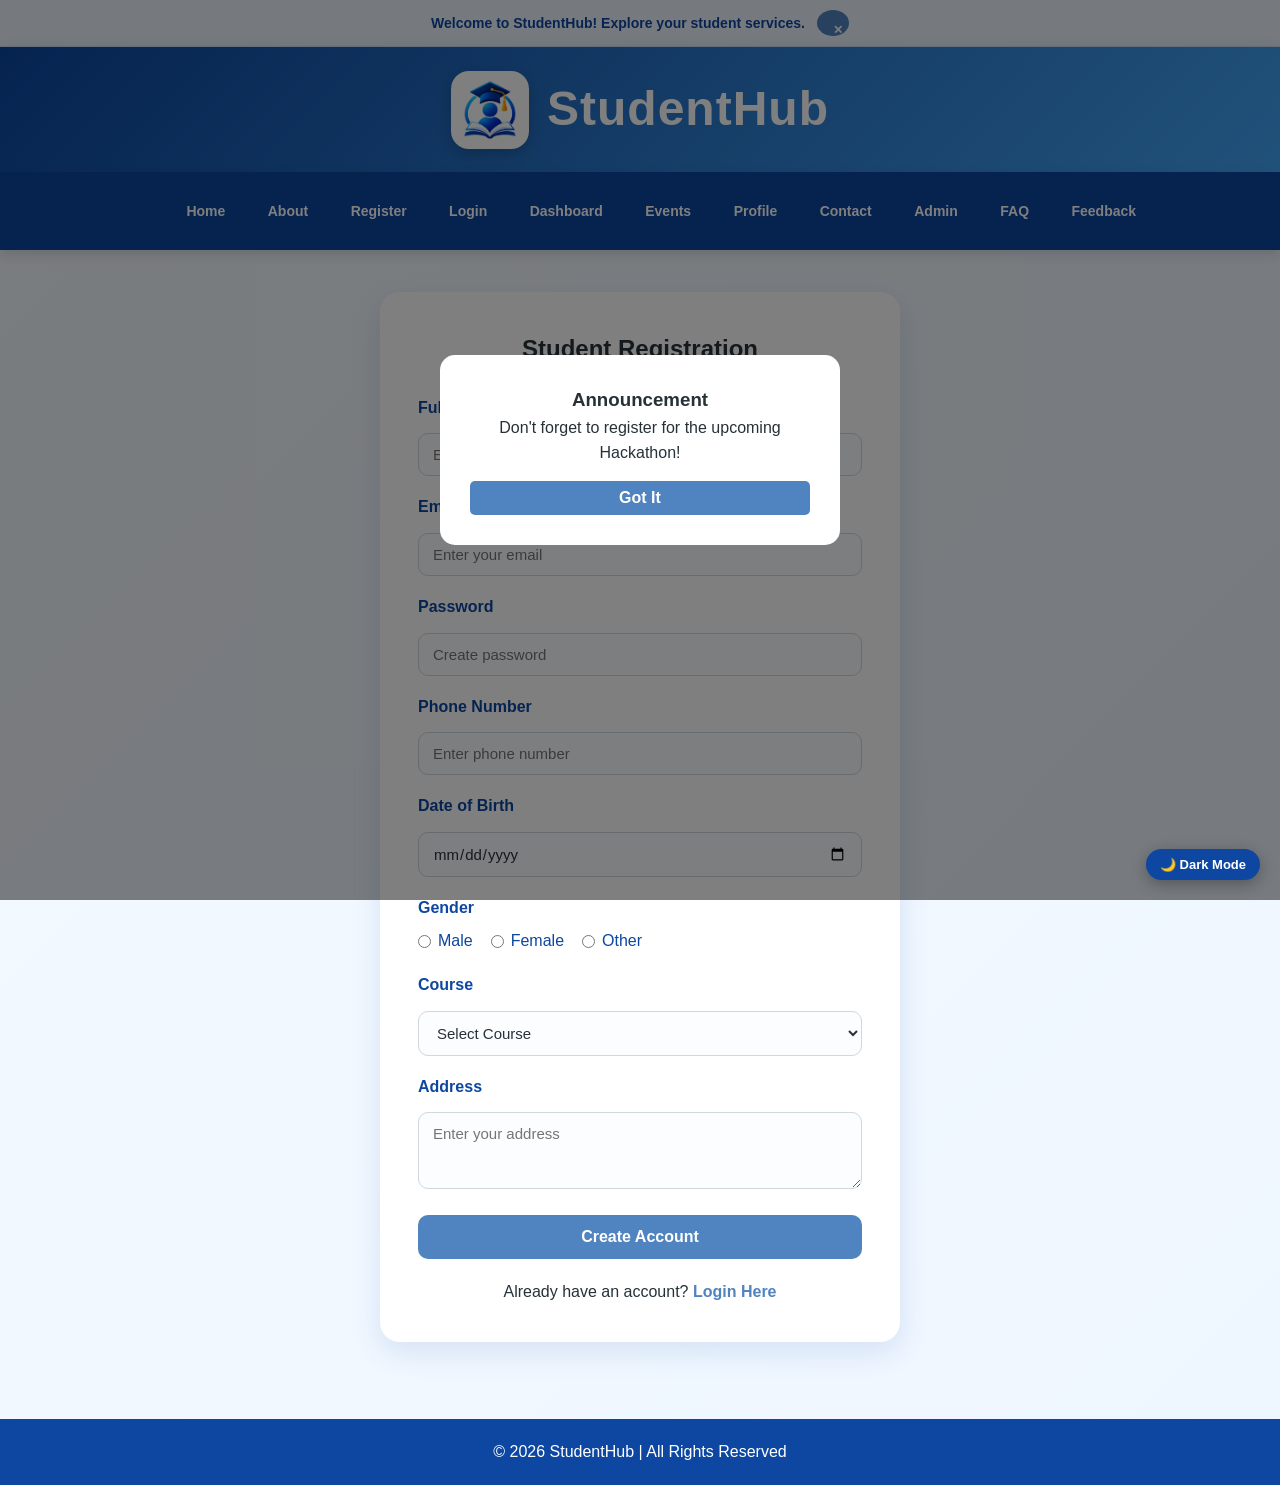
<file: html-main/register.html>
<!DOCTYPE html>
<html lang="en">
<head>
    <meta charset="UTF-8">
    <meta name="viewport" content="width=device-width, initial-scale=1.0">
    <title>StudentHub - Register</title>
       <script src="script.js" defer></script> 
    <link rel="stylesheet" href="style.css">
</head>
<body>
<header>

<img src="logo.png" alt="StudentHub Logo">

<h1>StudentHub</h1>

</header>





<nav>

<a href="index.html"></a>
<a href="home.html">Home</a>
<a href="about.html">About</a>
<a href="register.html">Register</a>
<a href="login.html">Login</a>
<a href="dashboard.html">Dashboard</a>
<a href="events.html">Events</a>
<a href="profile.html">Profile</a>
<a href="contact.html">Contact</a>
<a href="admin.html">Admin</a>
<a href="faq.html">FAQ</a>
<a href="feedback.html">Feedback</a>

</nav>





<main>


<div class="register-box">


<h2>Student Registration</h2>



<form>



<label>Full Name</label>

<input type="text" placeholder="Enter your full name" required>




<label>Email Address</label>

<input type="email" placeholder="Enter your email" required>





<label>Password</label>

<input type="password" placeholder="Create password" required>





<label>Phone Number</label>

<input type="tel" placeholder="Enter phone number">





<label>Date of Birth</label>

<input type="Date">






<label>Gender</label>


<div class="gender">

<label>
<input type="radio" name="gender"> Male
</label>


<label>
<input type="radio" name="gender"> Female
</label>


<label>
<input type="radio" name="gender"> Other
</label>


</div>





<label>Course</label>


<select>

<option>Select Course</option>

<option>Computer Engineering</option>

<option>Information Technology</option>

<option>Mechanical Engineering</option>

<option>Civil Engineering</option>

<option>Electrical Engineering</option>

</select>





<label>Address</label>

<textarea rows="3" placeholder="Enter your address"></textarea>





<button type="submit">

Create Account

</button>



</form>



<div class="login-link">

Already have an account?

<a href="login.html">Login Here</a>

</div>



</div>


</main>





<footer>

<p>&copy; 2026 StudentHub | All Rights Reserved</p>

</footer>
</body>
</html>
</file>
<file: html-main/style.css>
* {
    margin: 0;
    padding: 0;
    box-sizing: border-box;
}

:root {
    --primary: #4f84c0;
    --primary-dark: #0d47a1;
    --secondary: #42a5f5;
    --light-blue: #eef6ff;
    --soft-blue: #e3f2fd;
    --white: #ffffff;
    --text: #263238;
    --muted: #607d8b;
    --shadow: 0 10px 30px rgba(13, 71, 161, 0.12);
}

html {
    scroll-behavior: smooth;
}

body {
    font-family: "Segoe UI", Arial, sans-serif;
    background: linear-gradient(135deg, #f5faff, var(--light-blue));
    color: var(--text);
    min-height: 100vh;
    line-height: 1.6;
}

header {
    background: linear-gradient(135deg, var(--primary-dark), var(--secondary));
    color: var(--white);
    min-height: 125px;
    padding: 22px 30px;
    display: flex;
    align-items: center;
    justify-content: center;
    gap: 18px;
    box-shadow: 0 4px 15px rgba(13, 71, 161, 0.18);
}

header img {
    width: 78px;
    height: 78px;
    object-fit: contain;
    border-radius: 18px;
    background: var(--white);
    padding: 5px;
    box-shadow: 0 5px 15px rgba(0, 0, 0, 0.18);
}

header h1 {
    font-size: clamp(32px, 5vw, 48px);
    letter-spacing: 1px;
    font-weight: 800;
}

nav {
    background: var(--primary-dark);
    padding: 14px 18px;
    text-align: center;
    position: sticky;
    top: 0;
    z-index: 100;
    box-shadow: 0 4px 12px rgba(0, 0, 0, 0.12);
}

nav a {
    display: inline-block;
    color: var(--white);
    text-decoration: none;
    margin: 5px 7px;
    padding: 9px 12px;
    border-radius: 8px;
    font-size: 14px;
    font-weight: 700;
    transition: 0.25s ease;
}

nav a:hover,
nav a:focus {
    background: rgba(255, 255, 255, 0.14);
    color: #ffeb3b;
    transform: translateY(-1px);
}

main {
    width: min(1200px, 92%);
    margin: 0 auto;
    padding: 42px 0;
}

.container {
    width: 100%;
    margin: auto;
}

section,
aside,
.login-box,
.register-box,
.title,
.heading,
.welcome,
.activity,
.feedback-form,
.form-box,
.profile-card,
.skills,
.help {
    background: var(--white);
    border-radius: 20px;
    box-shadow: var(--shadow);
}

section h2,
.title h2,
.heading h2,
.welcome h2,
.activity h2,
.form-box h2,
.feedback-form h2,
.help h2,
.profile-card h2,
.skills h2 {
    color: var(--primary);
}

p {
    color: var(--text);
}

button,
input,
select,
textarea {
    font-family: inherit;
}

button {
    transition: 0.25s ease;
}

button:hover {
    transform: translateY(-2px);
}

input,
select,
textarea {
    background: #fbfdff;
}

input:focus,
select:focus,
textarea:focus {
    outline: none;
    border-color: var(--primary) !important;
    box-shadow: 0 0 0 3px rgba(21, 101, 192, 0.12);
}

footer {
    background: var(--primary-dark);
    color: var(--white);
    text-align: center;
    padding: 20px;
    margin-top: 35px;
}

footer p {
    color: var(--white);
    margin: 0;
}

/* Home */
main:has(aside) {
    display: flex;
    gap: 28px;
    align-items: stretch;
}

main:has(aside) section {
    flex: 3;
    padding: 34px;
}

main:has(aside) aside {
    flex: 1;
    padding: 30px;
}

main:has(aside) section h2,
main:has(aside) aside h2 {
    margin-bottom: 16px;
}

main:has(aside) section p {
    font-size: 17px;
    line-height: 1.9;
}

main:has(aside) section img {
    width: 100%;
    margin-top: 25px;
    border-radius: 15px;
}

/* About / Admin */
.container > h2,
.container > article {
    margin-bottom: 20px;
}

.card,
article {
    transition: 0.25s ease;
}

.card:hover,
article:hover {
    transform: translateY(-4px);
}

/* Cards */
.cards,
.contact-cards,
.sections,
.events,
.skill-list {
    display: flex;
    gap: 22px;
    flex-wrap: wrap;
}

.card,
.contact-card,
.box,
.event-card,
.faq-box {
    background: var(--white);
    border-radius: 16px;
    box-shadow: 0 7px 20px rgba(13, 71, 161, 0.09);
}

/* Forms */
.login-box,
.register-box,
.form-box,
.feedback-form {
    width: min(100%, 520px);
    margin: auto;
}

label {
    display: block;
    font-weight: 700;
    color: var(--primary-dark);
    margin-bottom: 7px;
}

input,
select,
textarea {
    width: 100%;
    padding: 12px 14px;
    margin: 6px 0 18px;
    border: 1px solid #cfd8dc;
    border-radius: 10px;
    font-size: 15px;
    color: var(--text);
}

button {
    width: 100%;
    padding: 13px 16px;
    background: var(--primary);
    color: var(--white);
    border: none;
    border-radius: 10px;
    font-size: 16px;
    font-weight: 700;
    cursor: pointer;
}

button:hover {
    background: var(--primary-dark);
}

/* Login */
.login-box {
    padding: 38px;
}

.login-box h2,
.register-box h2 {
    text-align: center;
    margin-bottom: 26px;
}

.options {
    display: flex;
    justify-content: space-between;
    align-items: center;
    gap: 15px;
    margin-bottom: 20px;
}

.options label {
    display: flex;
    align-items: center;
    gap: 7px;
    margin: 0;
    font-weight: 500;
    font-size: 14px;
}

.options input {
    width: auto;
    margin: 0;
}

.options a,
.register a,
.login-link a {
    color: var(--primary);
    text-decoration: none;
    font-weight: 700;
}

.options a:hover,
.register a:hover,
.login-link a:hover {
    text-decoration: underline;
}

.register,
.login-link {
    text-align: center;
    margin-top: 20px;
}

/* Register */
.register-box {
    padding: 38px;
}

.gender {
    display: flex;
    gap: 18px;
    flex-wrap: wrap;
    margin: 8px 0 18px;
}

.gender label {
    display: flex;
    align-items: center;
    gap: 7px;
    font-weight: 500;
    margin: 0;
}

.gender input {
    width: auto;
    margin: 0;
}

/* Dashboard */
.dashboard {
    width: 100%;
}

.welcome {
    padding: 32px;
    text-align: center;
}

.welcome h2 {
    margin-bottom: 12px;
}

.welcome p {
    font-size: 17px;
}

.dashboard .cards {
    margin-top: 28px;
}

.dashboard .card {
    flex: 1 1 220px;
    padding: 26px;
    border-top: 5px solid var(--primary);
}

.dashboard .card h3 {
    color: var(--primary-dark);
    margin-bottom: 12px;
}

.activity {
    margin-top: 28px;
    padding: 30px;
}

.activity h2 {
    margin-bottom: 15px;
}

.activity ul {
    padding-left: 22px;
}

.activity li {
    margin-bottom: 10px;
}

/* Events */
.title,
.heading {
    padding: 32px;
    text-align: center;
}

.title h2,
.heading h2 {
    margin-bottom: 12px;
}

.event-section {
    margin-top: 30px;
}

.event-section > h2 {
    margin-bottom: 18px;
}

.event-card {
    flex: 1 1 280px;
    padding: 25px;
    border-top: 5px solid var(--primary);
    transition: 0.25s ease;
}

.event-card:hover {
    transform: translateY(-7px);
}

.event-card h3 {
    color: var(--primary-dark);
    margin-bottom: 10px;
}

.event-card p {
    margin-bottom: 10px;
}

.event-card span {
    color: var(--primary);
    font-weight: 700;
}

/* FAQ */
.faq-box {
    padding: 24px;
    margin-bottom: 18px;
    border-left: 6px solid var(--primary);
    transition: 0.25s ease;
}

.faq-box:hover {
    transform: translateY(-4px);
}

.faq-box h3 {
    color: var(--primary-dark);
    margin-bottom: 10px;
}

.faq-box p {
    color: #455a64;
}

/* Contact */
.contact-cards {
    margin-top: 28px;
}

.contact-card {
    flex: 1 1 220px;
    padding: 25px;
    text-align: center;
    border-top: 5px solid var(--primary);
    transition: 0.25s ease;
}

.contact-card:hover {
    transform: translateY(-6px);
}

.contact-card h3 {
    color: var(--primary-dark);
    margin-bottom: 10px;
}

/* Feedback */
.feedback-form {
    width: 100%;
    max-width: 850px;
    margin-top: 28px;
    padding: 35px;
}

.feedback-form h2 {
    text-align: center;
    margin-bottom: 25px;
}

.rating {
    display: flex;
    justify-content: space-between;
    gap: 12px;
    flex-wrap: wrap;
    margin-bottom: 22px;
}

.rating label {
    display: flex;
    align-items: center;
    gap: 6px;
    font-weight: 500;
    color: var(--text);
}

.rating input {
    width: auto;
    margin: 0;
}

/* Profile */
.profile-card {
    padding: 35px;
    text-align: center;
}

.profile-card img {
    width: 145px;
    height: 145px;
    border-radius: 50%;
    border: 5px solid var(--primary);
    object-fit: cover;
    box-shadow: 0 7px 18px rgba(21, 101, 192, 0.18);
}

.profile-card h2 {
    margin-top: 15px;
}

.profile-card p {
    margin-top: 9px;
}

.sections {
    margin-top: 28px;
}

.box {
    flex: 1 1 300px;
    padding: 26px;
    border-top: 5px solid var(--primary);
}

.box h3 {
    color: var(--primary-dark);
    margin-bottom: 14px;
}

.box p {
    margin-bottom: 10px;
}

.skills {
    margin-top: 28px;
    padding: 30px;
}

.skills h2 {
    margin-bottom: 18px;
}

.skill {
    background: var(--soft-blue);
    color: var(--primary-dark);
    padding: 9px 18px;
    border-radius: 25px;
    font-weight: 700;
}

/* Admin */
main section {
    padding: 35px;
}

main section > h2 {
    margin-bottom: 25px;
}

main article {
    background: #f8fbff;
    border-left: 6px solid var(--primary);
    padding: 23px;
    margin-bottom: 18px;
    border-radius: 12px;
}

main article h3 {
    color: var(--primary);
    margin-bottom: 8px;
}

/* Mobile */
@media (max-width: 900px) {
    main:has(aside) {
        flex-direction: column;
    }

    .cards,
    .contact-cards,
    .sections {
        flex-direction: column;
    }

    .event-card {
        flex-basis: 100%;
    }
}

@media (max-width: 700px) {
    header {
        min-height: 105px;
        padding: 18px;
    }

    header img {
        width: 62px;
        height: 62px;
    }

    nav {
        position: static;
    }

    nav a {
        margin: 3px;
        padding: 7px 9px;
        font-size: 13px;
    }

    main {
        width: 94%;
        padding: 25px 0;
    }

    main section,
    main:has(aside) section,
    main:has(aside) aside,
    .login-box,
    .register-box,
    .feedback-form,
    .profile-card,
    .skills,
    .activity,
    .welcome,
    .title,
    .heading {
        padding: 24px;
    }

    .options {
        align-items: flex-start;
        flex-direction: column;
    }

    .rating {
        flex-direction: column;
    }
}






/* --- Dark Theme Color Palettes --- */
.dark-theme {
    --primary: #64b5f6;
    --primary-dark: #90caf9;
    --secondary: #1e88e5;
    --light-blue: #121824;
    --soft-blue: #1a2332;
    --white: #1e293b;
    --text: #f1f5f9;
    --muted: #ffffff;
    --shadow: 0 10px 30px rgba(0, 0, 0, 0.4);
}

.dark-theme input, 
.dark-theme select, 
.dark-theme textarea {
    background: #0f172a;
    color: var(--text);
    border-color: #334155;
}

/* Smooth transition when switching themes */
body, header, nav, section, aside, .card, .contact-card, .box, .event-card, .faq-box, .login-box, .register-box, .form-box, .feedback-form, .profile-card {
    transition: background-color 0.3s ease, color 0.3s ease, border-color 0.3s ease;

}
/* --- 1. Notification Banner --- */
.notice-banner {
    background: var(--light-blue);
    color: var(--primary-dark);
    text-align: center;
    padding: 10px 20px;
    font-size: 14px;
    font-weight: 600;
    display: flex;
    justify-content: center;
    align-items: center;
    gap: 12px;
    border-bottom: 1px solid rgba(13, 71, 161, 0.1);
}
.notice-close {
    background: var(--primary);
    color: var(--white);
    border: none;
    border-radius: 50%;
    width: 22px;
    height: 22px;
    font-size: 12px;
    cursor: pointer;
}

/* --- Floating Dark Mode Button (Fixed Bottom-Right Corner) --- */
#theme-toggle {
    position: fixed !important;
    bottom: 20px !important;
    right: 20px !important;
    width: auto !important;          
    max-width: max-content !important; 
    z-index: 9999 !important;
    background: var(--primary-dark) !important;
    color: var(--white) !important;
    border: none !important;
    padding: 8px 14px !important;
    border-radius: 20px !important;
    cursor: pointer !important;
    font-weight: 600 !important;
    font-size: 13px !important;
    box-shadow: 0 4px 15px rgba(0, 0, 0, 0.3) !important;
    display: flex !important;
    align-items: center !important;
    gap: 6px !important;
    transition: 0.25s ease !important;
}

#theme-toggle:hover {
    background: var(--primary) !important;
    transform: translateY(-2px) !important;
}
/* --- 3. Hamburger Menu (Mobile) --- */
.hamburger {
    display: none;
    background: none;
    border: none;
    color: var(--white);
    font-size: 24px;
    cursor: pointer;
    padding: 10px;
}
@media (max-width: 700px) {
    .hamburger { display: block; }
    nav { display: none; flex-direction: column; }
    nav.active { display: flex; }
}

/* --- 4. Collapsible FAQ --- */
.faq-box {
    cursor: pointer;
}
.faq-answer {
    display: none;
    margin-top: 10px;
    color: var(--muted);
}
.faq-box.active .faq-answer {
    display: block;
}

/* --- 5. Modal Popup --- */
.modal-overlay {
    position: fixed;
    top: 0; left: 0; width: 100%; height: 100%;
    background: rgba(0,0,0,0.5);
    display: flex; justify-content: center; align-items: center;
    z-index: 2000;
    opacity: 0; pointer-events: none;
    transition: opacity 0.3s ease;
}
.modal-overlay.open { opacity: 1; pointer-events: auto; }
.modal-content {
    background: var(--white);
    padding: 30px; border-radius: 15px; width: 90%; max-width: 400px;
    text-align: center;
}

/* --- 6. Content Slider --- */
.slider-container {
    position: relative; overflow: hidden; border-radius: 15px; margin: 20px 0;
}
.slide {
    display: none; padding: 40px; text-align: center; background: var(--soft-blue);
}
.slide.active { display: block; }
</file>
